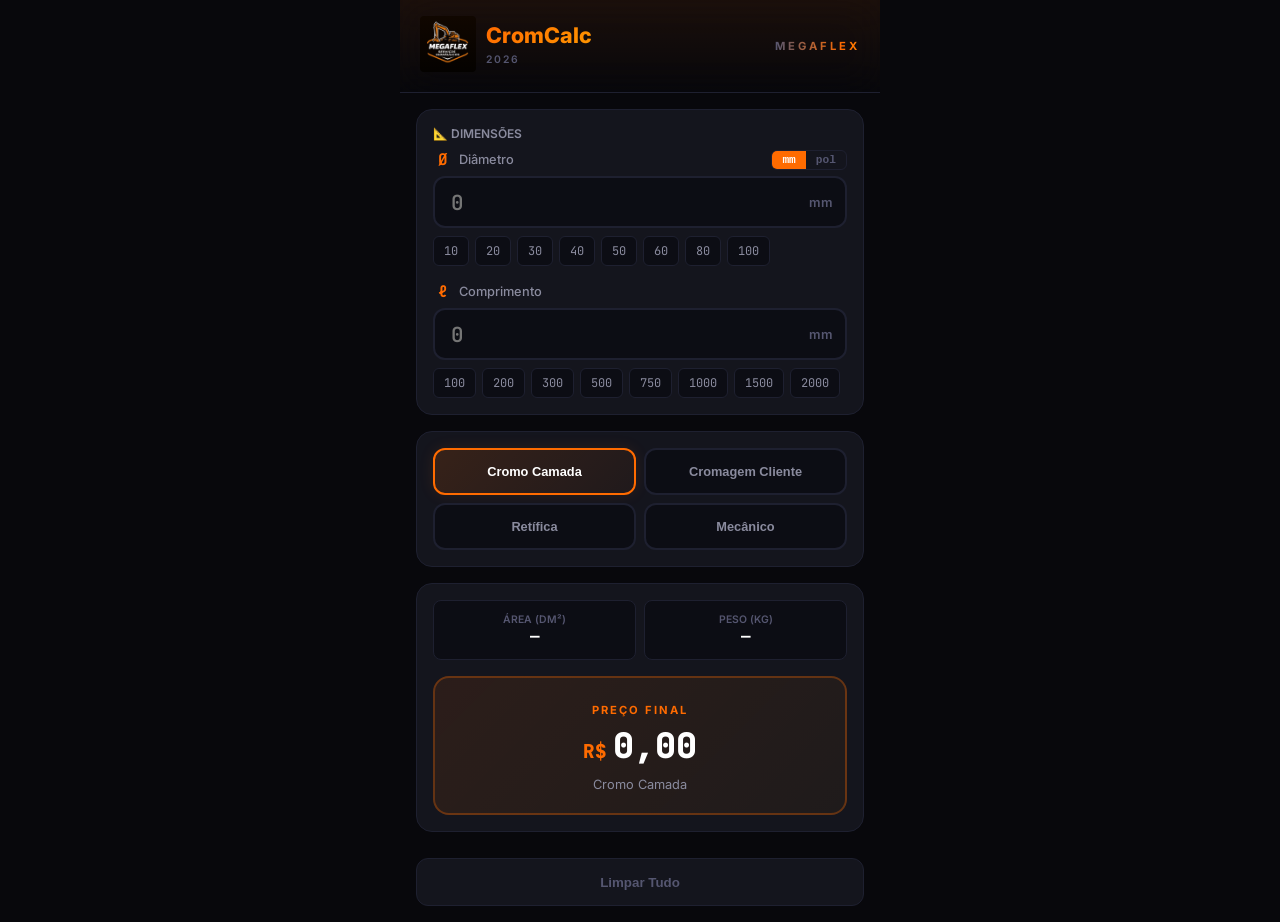
<file: index.html>
<!DOCTYPE html>
<html lang="pt-BR">
<head>
    <meta charset="UTF-8">
    <meta name="viewport" content="width=device-width, initial-scale=1.0, maximum-scale=1.0, user-scalable=no">
    <title>CromCalc 2026</title>
    <!-- Ícones para iPhone/Safari -->
    <link rel="apple-touch-icon" href="icon-192.png">
    <link rel="apple-touch-icon" sizes="152x152" href="icon-192.png">
    <link rel="apple-touch-icon" sizes="180x180" href="icon-192.png">
    <link rel="apple-touch-icon" sizes="167x167" href="icon-192.png">
    <meta name="apple-mobile-web-app-capable" content="yes">
    <meta name="apple-mobile-web-app-status-bar-style" content="black-translucent">
    <meta name="apple-mobile-web-app-title" content="CromCalc">

    <!-- Configurações para Android e PWA -->
    <link rel="manifest" href="manifest.json">
    <meta name="theme-color" content="#08080c">
    <link rel="icon" type="image/png" href="icon-192.png">

    <link href="https://fonts.googleapis.com/css2?family=Inter:wght@400;600;700;800&family=JetBrains+Mono:wght@700&display=swap" rel="stylesheet">
    <style>
        /* ============================================
           CromCalc 2026 — Industrial Dark Theme
           ============================================ */
        :root {
            --bg-primary: #08080c;
            --bg-secondary: #0f1017;
            --bg-card: #14151d;
            --bg-input: #0c0d14;
            --border-color: #1e2030;
            --accent: #FF6B00;
            --accent-light: #FF9500;
            --text-primary: #f0f0f5;
            --text-secondary: #8a8b9e;
            --text-muted: #555670;
            --radius-md: 12px;
            --radius-lg: 16px;
            --shadow-glow: 0 0 30px rgba(255, 107, 0, 0.2);
            --font-main: 'Inter', sans-serif;
            --font-mono: 'JetBrains Mono', monospace;
        }

        * { margin: 0; padding: 0; box-sizing: border-box; -webkit-tap-highlight-color: transparent; }

        body {
            font-family: var(--font-main);
            background: var(--bg-primary);
            color: var(--text-primary);
            min-height: 100dvh;
            overflow-x: hidden;
            -webkit-font-smoothing: antialiased;
        }

        .app-container {
            max-width: 480px;
            margin: 0 auto;
            min-height: 100dvh;
            display: flex;
            flex-direction: column;
        }

        .app-header {
            padding: 16px 20px;
            background: linear-gradient(180deg, rgba(255,107,0,0.08) 0%, transparent 100%);
            border-bottom: 1px solid var(--border-color);
            position: sticky;
            top: 0;
            z-index: 100;
            backdrop-filter: blur(20px);
            -webkit-backdrop-filter: blur(20px);
        }

        .header-content { display: flex; align-items: center; justify-content: space-between; }

        .logo-section { display: flex; align-items: center; gap: 10px; }

        .logo-icon img { width: 56px; height: 56px; object-fit: contain; mix-blend-mode: screen; }

        .logo-text h1 {
            font-size: 1.35rem;
            font-weight: 800;
            background: linear-gradient(135deg, var(--accent) 0%, var(--accent-light) 100%);
            -webkit-background-clip: text;
            -webkit-text-fill-color: transparent;
            line-height: 1;
        }

        .logo-year { font-size: 0.65rem; font-weight: 600; color: var(--text-muted); letter-spacing: 2px; text-transform: uppercase; }

        .header-subtitle {
            font-size: 0.7rem;
            font-weight: 700;
            letter-spacing: 3px;
            text-transform: uppercase;
            background: linear-gradient(90deg, #555670 0%, #FF6B00 40%, #FF9500 60%, #555670 100%);
            background-size: 200% auto;
            -webkit-background-clip: text;
            -webkit-text-fill-color: transparent;
            background-clip: text;
            animation: shimmer 3s linear infinite;
        }
        @keyframes shimmer {
            0%   { background-position: 200% center; }
            100% { background-position: -200% center; }
        }

        .main-content { padding: 16px; display: flex; flex-direction: column; gap: 16px; }

        .section-label { font-size: 0.75rem; font-weight: 600; color: var(--text-secondary); text-transform: uppercase; margin-bottom: 8px; }

        .input-section, .service-section, .results-section {
            background: var(--bg-card);
            border: 1px solid var(--border-color);
            border-radius: var(--radius-lg);
            padding: 16px;
        }

        .input-group label { display: flex; align-items: center; gap: 6px; font-size: 0.8rem; font-weight: 500; color: var(--text-secondary); margin-bottom: 6px; }

        .input-symbol { font-size: 1rem; font-weight: 700; color: var(--accent); font-family: var(--font-mono); width: 20px; text-align: center; }

        .input-wrapper { position: relative; display: flex; align-items: center; }

        .input-wrapper input {
            width: 100%;
            height: 52px;
            background: var(--bg-input);
            border: 2px solid var(--border-color);
            border-radius: var(--radius-md);
            color: #fff;
            font-family: var(--font-mono);
            font-size: 1.3rem;
            font-weight: 600;
            padding: 0 50px 0 16px;
            outline: none;
            transition: 0.2s;
        }

        .input-wrapper input:focus { border-color: var(--accent); box-shadow: var(--shadow-glow); }

        .input-unit { position: absolute; right: 14px; font-size: 0.8rem; font-weight: 600; color: var(--text-muted); pointer-events: none; }

        .quick-select { display: flex; flex-wrap: wrap; gap: 6px; margin-top: 8px; }

        .quick-select button {
            background: var(--bg-input);
            border: 1px solid var(--border-color);
            border-radius: 6px;
            color: var(--text-secondary);
            font-family: var(--font-mono);
            font-size: 0.75rem;
            padding: 6px 10px;
            cursor: pointer;
            transition: 0.2s;
        }

        .quick-select button:active { background: var(--accent); color: #fff; }

        .service-grid { display: grid; grid-template-columns: 1fr 1fr; gap: 8px; }

        .service-btn {
            background: var(--bg-input);
            border: 2px solid var(--border-color);
            border-radius: var(--radius-md);
            color: var(--text-secondary);
            padding: 14px 10px;
            font-weight: 600;
            font-size: 0.8rem;
            cursor: pointer;
            transition: 0.2s;
            text-align: center;
        }

        .service-btn.active {
            border-color: var(--accent);
            background: linear-gradient(135deg, rgba(255,107,0,0.15) 0%, rgba(255,107,0,0.05) 100%);
            color: #fff;
            box-shadow: 0 0 15px rgba(255,107,0,0.1);
        }

        .info-results { display: grid; grid-template-columns: 1fr 1fr; gap: 8px; margin-bottom: 16px; }

        .info-card {
            background: var(--bg-input);
            border: 1px solid var(--border-color);
            border-radius: 8px;
            padding: 12px;
            display: flex;
            flex-direction: column;
            text-align: center;
        }

        .info-label { font-size: 0.65rem; font-weight: 600; color: var(--text-muted); text-transform: uppercase; }

        .info-value { font-family: var(--font-mono); font-size: 1rem; font-weight: 700; color: #fff; }

        .price-display {
            background: linear-gradient(135deg, rgba(255,107,0,0.1) 0%, rgba(255,149,0,0.05) 100%);
            border: 2px solid rgba(255,107,0,0.3);
            border-radius: var(--radius-lg);
            padding: 20px;
            text-align: center;
        }

        .price-label { font-size: 0.7rem; font-weight: 700; color: var(--accent); letter-spacing: 2px; text-transform: uppercase; }

        .price-value-wrapper {
            display: flex;
            align-items: baseline;
            justify-content: center;
            gap: 6px;
            font-family: var(--font-mono);
            font-size: 2.2rem;
            font-weight: 800;
            color: #fff;
            margin: 4px 0;
        }

        .price-currency { font-size: 1.2rem; color: var(--accent); }

        .price-service-label { font-size: 0.75rem; font-weight: 500; color: var(--text-secondary); }

        .clear-btn {
            width: 100%;
            height: 48px;
            background: var(--bg-card);
            border: 1px solid var(--border-color);
            border-radius: var(--radius-md);
            color: var(--text-muted);
            font-weight: 600;
            cursor: pointer;
            margin-top: 10px;
        }

        input[type=number]::-webkit-inner-spin-button { -webkit-appearance: none; }
    </style>
</head>
<body>
    <div class="app-container">
        <header class="app-header">
            <div class="header-content">
                <div class="logo-section">
                    <div class="logo-icon">
                        <img src="www/megaflex-logo.png.jpeg" alt="Megaflex" style="width:56px;height:56px;object-fit:contain;border-radius:4px;">
                    </div>
                    <div class="logo-text">
                        <h1>CromCalc</h1>
                        <span class="logo-year">2026</span>
                    </div>
                </div>
                <span class="header-subtitle">Megaflex</span>
            </div>
        </header>

        <main class="main-content">
            <section class="input-section">
                <div class="section-label">📐 Dimensões</div>
                <div class="input-grid">
                    <div class="input-group">
                        <div style="display:flex;align-items:center;justify-content:space-between;margin-bottom:6px;">
                            <label style="margin-bottom:0"><span class="input-symbol">Ø</span> Diâmetro</label>
                            <div style="display:flex;border:1px solid #1e2030;border-radius:6px;overflow:hidden;">
                                <button id="btn-mm"  onclick="setUnit('mm')"  style="background:#FF6B00;color:#fff;border:none;font-size:0.7rem;font-weight:700;padding:3px 10px;cursor:pointer;font-family:monospace;">mm</button>
                                <button id="btn-pol" onclick="setUnit('pol')" style="background:transparent;color:#555670;border:none;font-size:0.7rem;font-weight:700;padding:3px 10px;cursor:pointer;font-family:monospace;">pol</button>
                            </div>
                        </div>
                        <div class="input-wrapper" id="diam-mm-wrapper">
                            <input type="text" inputmode="decimal" id="diam" placeholder="0" oninput="calc()">
                            <span class="input-unit">mm</span>
                        </div>
                        <select id="diam-pol" style="display:none;width:100%;height:52px;background:#0c0d14;border:2px solid #1e2030;border-radius:12px;color:#f0f0f5;font-family:monospace;font-size:1.1rem;font-weight:600;padding:0 14px;outline:none;appearance:none;-webkit-appearance:none;cursor:pointer;">
                            <option value="">-- Selecione --</option>
                            <option value="0.25">1/4"</option>
                            <option value="0.375">3/8"</option>
                            <option value="0.5">1/2"</option>
                            <option value="0.625">5/8"</option>
                            <option value="0.75">3/4"</option>
                            <option value="0.875">7/8"</option>
                            <option value="1">1"</option>
                            <option value="1.25">1.1/4"</option>
                            <option value="1.5">1.1/2"</option>
                            <option value="1.75">1.3/4"</option>
                            <option value="2">2"</option>
                            <option value="2.25">2.1/4"</option>
                            <option value="2.5">2.1/2"</option>
                            <option value="2.75">2.3/4"</option>
                            <option value="3">3"</option>
                            <option value="3.5">3.1/2"</option>
                            <option value="4">4"</option>
                            <option value="4.5">4.1/2"</option>
                            <option value="5">5"</option>
                            <option value="5.5">5.1/2"</option>
                            <option value="6">6"</option>
                            <option value="7">7"</option>
                            <option value="8">8"</option>
                            <option value="10">10"</option>
                            <option value="12">12"</option>
                        </select>
                        <div class="quick-select" id="qs-diam"></div>
                    </div>
                    <div class="input-group" style="margin-top:15px">
                        <label><span class="input-symbol">ℓ</span> Comprimento</label>
                        <div class="input-wrapper">
                            <input type="number" id="comp" placeholder="0" oninput="calc()">
                            <span class="input-unit">mm</span>
                        </div>
                        <div class="quick-select">
                            <button onclick="setM('comp', 100)">100</button>
                            <button onclick="setM('comp', 200)">200</button>
                            <button onclick="setM('comp', 300)">300</button>
                            <button onclick="setM('comp', 500)">500</button>
                            <button onclick="setM('comp', 750)">750</button>
                            <button onclick="setM('comp', 1000)">1000</button>
                            <button onclick="setM('comp', 1500)">1500</button>
                            <button onclick="setM('comp', 2000)">2000</button>
                        </div>
                    </div>
                </div>
            </section>

            <section class="service-section">
                <div class="service-grid">
                    <button class="service-btn active" id="s1" onclick="setS('s1','Cromo Camada')">Cromo Camada</button>
                    <button class="service-btn" id="s2" onclick="setS('s2','Cromagem Cliente')">Cromagem Cliente</button>
                    <button class="service-btn" id="s3" onclick="setS('s3','Retífica')">Retífica</button>
                    <button class="service-btn" id="s4" onclick="setS('s4','Mecânico')">Mecânico</button>
                </div>
            </section>

            <section class="results-section">
                <div class="info-results">
                    <div class="info-card"><span class="info-label">Área (dm²)</span><span class="info-value" id="res-a">—</span></div>
                    <div class="info-card"><span class="info-label">Peso (Kg)</span><span class="info-value" id="res-w">—</span></div>
                </div>
                <div class="price-display">
                    <span class="price-label">PREÇO FINAL</span>
                    <div class="price-value-wrapper"><span class="price-currency">R$</span> <span id="res-p">0,00</span></div>
                    <span id="res-s" style="font-size: 0.8rem; color: var(--text-secondary);">Cromo Camada</span>
                </div>
            </section>

            <button class="clear-btn" onclick="location.reload()">Limpar Tudo</button>
        </main>
    </div>

    <script>
        var s = 's1';
        var unit = 'mm';
        var MM_POL = 25.4;
        var QS_MM  = [10, 20, 30, 40, 50, 60, 80, 100];
        var QS_POL = [0.5, 0.75, 1, 1.25, 1.5, 2, 2.5, 3];
        var t = { s1: function(v){return v*2;}, s2: function(v){return v/0.85;}, s3: function(v){return v*0.588;}, s4: function(v){return v;} };

        function parseD(raw) {
            var s = String(raw).replace(/["""''']/g,'').replace(',','.').trim();
            var mFrac = s.match(/^(\d+)\.(\d+)\/(\d+)$/);
            if (mFrac) return parseInt(mFrac[1]) + parseInt(mFrac[2]) / parseInt(mFrac[3]);
            var mPure = s.match(/^(\d+)\/(\d+)$/);
            if (mPure) return parseInt(mPure[1]) / parseInt(mPure[2]);
            return parseFloat(s) || 0;
        }

        function calc() {
            var dRaw = unit === 'pol'
                ? parseD(document.getElementById('diam-pol').value)
                : parseD(document.getElementById('diam').value);
            var dMM  = unit === 'pol' ? dRaw * MM_POL : dRaw;
            var l    = parseFloat(document.getElementById('comp').value) || 0;
            var a    = dMM > 0 && l > 0 ? (Math.PI * dMM * l) / 10000 : 0;
            var w    = dMM > 0 && l > 0 ? (Math.PI * Math.pow(dMM/2,2) * l * 7.87) / 1000000 : 0;
            var f=18.2, k=300;
            if (dMM > 50){f=32.1;k=0;} else if (dMM>25){f=27.3;k=35;} else if (dMM>15){f=24.1;k=61;} else if (dMM>10){f=21.5;k=125;}
            var b = a > 0 ? (a*f)+k : 0;
            document.getElementById('res-a').innerText = a>0 ? a.toFixed(2) : '—';
            document.getElementById('res-w').innerText = a>0 ? w.toFixed(2) : '—';
            document.getElementById('res-p').innerText = a>0 ? t[s](b).toLocaleString('pt-BR',{minimumFractionDigits:2,maximumFractionDigits:2}) : '0,00';
        }

        function setUnit(u) {
            unit = u;
            var wrapper = document.getElementById('diam-mm-wrapper');
            var sel     = document.getElementById('diam-pol');
            var qs      = document.getElementById('qs-diam');
            if (u === 'pol') {
                wrapper.style.display = 'none';
                sel.style.display     = 'block';
                qs.style.display      = 'none';
            } else {
                wrapper.style.display = 'flex';
                sel.style.display     = 'none';
                sel.value             = '';
                qs.style.display      = '';
                qs.innerHTML = QS_MM.map(function(v){return '<button onclick="setM(\'diam\','+v+')">'+v+'</button>';}).join('');
            }
            document.getElementById('btn-mm').style.background  = u==='mm'  ? '#FF6B00' : 'transparent';
            document.getElementById('btn-mm').style.color        = u==='mm'  ? '#fff'    : '#555670';
            document.getElementById('btn-pol').style.background  = u==='pol' ? '#FF6B00' : 'transparent';
            document.getElementById('btn-pol').style.color       = u==='pol' ? '#fff'    : '#555670';
            calc();
        }

        function setM(id, v) { document.getElementById(id).value = v; calc(); }
        function setS(id, txt) {
            s = id;
            document.querySelectorAll('.service-btn').forEach(function(b){b.classList.remove('active');});
            document.getElementById(id).classList.add('active');
            document.getElementById('res-s').innerText = txt;
            calc();
        }

        window.onload = function() {
            setUnit('mm');
            document.getElementById('diam-pol').addEventListener('change', calc);
            document.getElementById('comp').addEventListener('input', calc);
        };
    </script>
</body>
</html>
</file>
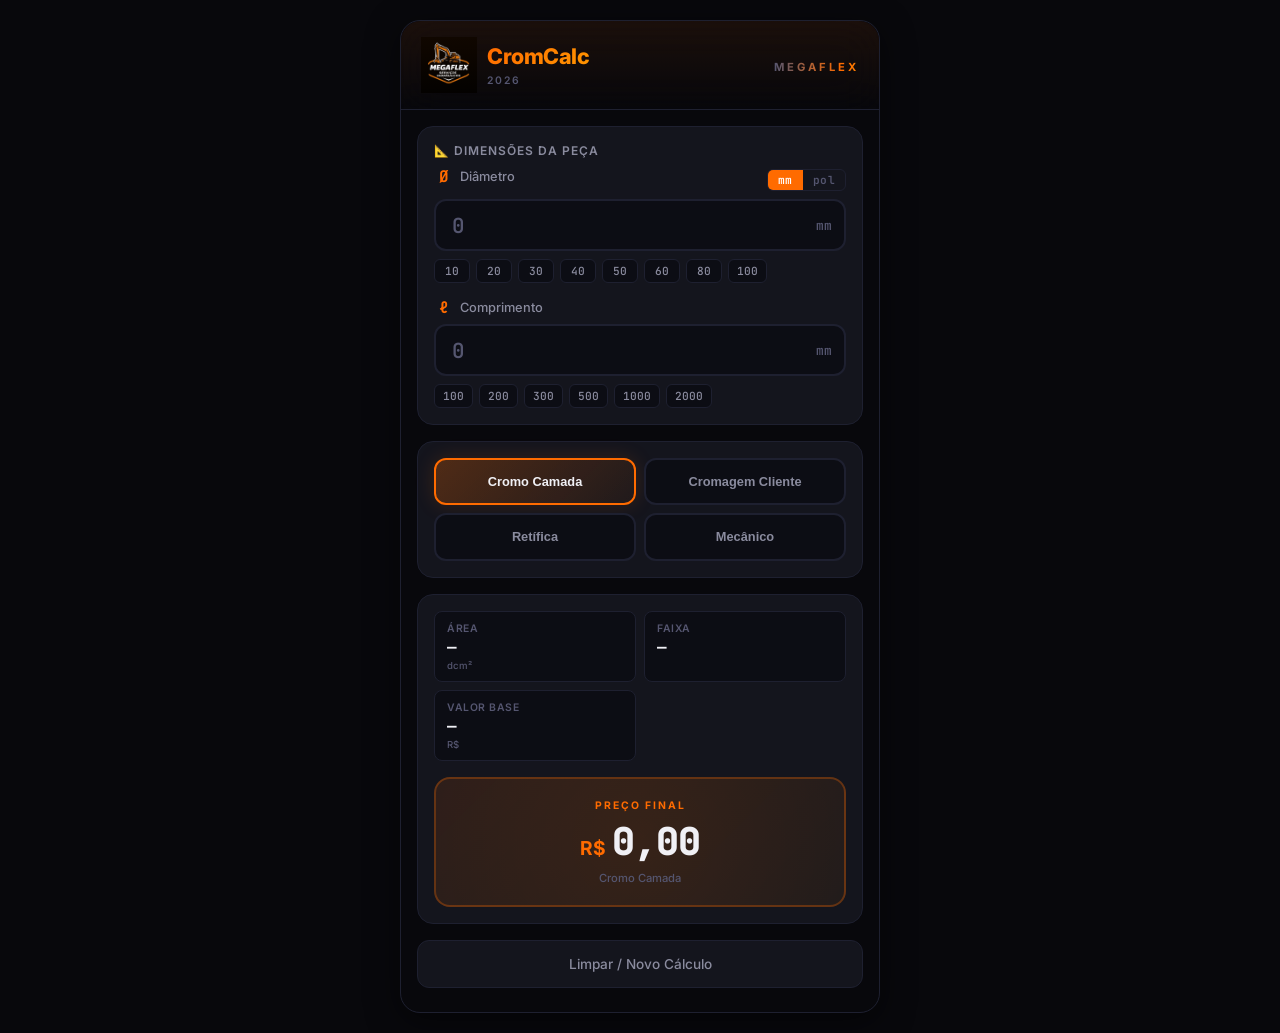
<file: www/index.html>
<!DOCTYPE html>
<html lang="pt-BR">
<head>
    <meta charset="UTF-8">
    <meta name="viewport" content="width=device-width, initial-scale=1.0, maximum-scale=1.0, user-scalable=no">
    <meta http-equiv="Cache-Control" content="no-cache, no-store, must-revalidate">
    <meta http-equiv="Pragma" content="no-cache">
    <meta http-equiv="Expires" content="0">
    <title>CromCalc 2026</title>
    <link rel="stylesheet" href="style.css?v=8">
    <link href="https://fonts.googleapis.com/css2?family=Inter:wght@400;600;700;800&family=JetBrains+Mono:wght@700&display=swap" rel="stylesheet">
</head>
<body>
    <div class="app-container">
        <header class="app-header">
            <div class="header-content">
                <div class="logo-section">
                    <div class="logo-icon">
                        <img src="megaflex-logo.png.jpeg" alt="Megaflex" style="width:56px;height:56px;object-fit:contain;">
                    </div>
                    <div class="logo-text">
                        <h1>CromCalc</h1>
                        <span class="logo-year">2026</span>
                    </div>
                </div>
                <span class="header-subtitle">Megaflex</span>
            </div>
        </header>

        <main class="main-content">
            <section class="input-section">
                <div class="section-label">&#128208; Dimensões da Peça</div>
                <div class="input-grid">
                    <div class="input-group">
                        <div class="input-group-header">
                            <label><span class="input-symbol">&#216;</span> Diâmetro</label>
                            <div class="unit-toggle">
                                <button id="btn-unit-mm"  class="unit-btn active" onclick="setUnidade('mm')">mm</button>
                                <button id="btn-unit-pol" class="unit-btn"        onclick="setUnidade('pol')">pol</button>
                            </div>
                        </div>
                        <div class="input-wrapper" id="diametro-mm-wrapper">
                            <input type="text" inputmode="decimal" id="diametro" placeholder="0">
                            <span class="input-unit">mm</span>
                        </div>
                        <select id="diametro-pol" style="display:none">
                            <option value="">-- Selecione --</option>
                            <option value="0.25">1/4"</option>
                            <option value="0.375">3/8"</option>
                            <option value="0.5">1/2"</option>
                            <option value="0.625">5/8"</option>
                            <option value="0.75">3/4"</option>
                            <option value="0.875">7/8"</option>
                            <option value="1">1"</option>
                            <option value="1.25">1.1/4"</option>
                            <option value="1.5">1.1/2"</option>
                            <option value="1.75">1.3/4"</option>
                            <option value="2">2"</option>
                            <option value="2.25">2.1/4"</option>
                            <option value="2.5">2.1/2"</option>
                            <option value="2.75">2.3/4"</option>
                            <option value="3">3"</option>
                            <option value="3.5">3.1/2"</option>
                            <option value="4">4"</option>
                            <option value="4.5">4.1/2"</option>
                            <option value="5">5"</option>
                            <option value="5.5">5.1/2"</option>
                            <option value="6">6"</option>
                            <option value="7">7"</option>
                            <option value="8">8"</option>
                            <option value="10">10"</option>
                            <option value="12">12"</option>
                        </select>
                        <div class="quick-select" id="qs-diametro"></div>
                    </div>
                    <div class="input-group">
                        <label><span class="input-symbol">&#8467;</span> Comprimento</label>
                        <div class="input-wrapper">
                            <input type="text" inputmode="decimal" id="comprimento" placeholder="0">
                            <span class="input-unit">mm</span>
                        </div>
                        <div class="quick-select" id="qs-comprimento"></div>
                    </div>
                </div>
            </section>

            <section class="service-section">
                <div class="service-grid">
                    <button class="service-btn active" id="btn-cromoCamada" onclick="setServico('cromoCamada')">
                        <span class="service-name">Cromo Camada</span>
                    </button>
                    <button class="service-btn" id="btn-cromagemCliente" onclick="setServico('cromagemCliente')">
                        <span class="service-name">Cromagem Cliente</span>
                    </button>
                    <button class="service-btn" id="btn-retifica" onclick="setServico('retifica')">
                        <span class="service-name">Retífica</span>
                    </button>
                    <button class="service-btn" id="btn-mecanico" onclick="setServico('mecanico')">
                        <span class="service-name">Mecânico</span>
                    </button>
                </div>
            </section>

            <section class="results-section">
                <div class="info-results">
                    <div class="info-card">
                        <span class="info-label">Área</span>
                        <span class="info-value" id="result-area">—</span>
                        <span class="info-unit">dcm²</span>
                    </div>
                    <div class="info-card">
                        <span class="info-label">Faixa</span>
                        <span class="info-value" id="result-faixa">—</span>
                    </div>
                    <div class="info-card">
                        <span class="info-label">Valor Base</span>
                        <span class="info-value" id="result-base">—</span>
                        <span class="info-unit">R$</span>
                    </div>
                </div>
                <div class="price-display">
                    <span class="price-label">PREÇO FINAL</span>
                    <div class="price-value-wrapper">
                        <span class="price-currency">R$</span>
                        <span class="price-value" id="result-preco">0,00</span>
                    </div>
                    <span class="price-service-label" id="price-service-label">Cromo Camada</span>
                </div>
            </section>

            <button class="clear-btn" onclick="limparTudo()">
                Limpar / Novo Cálculo
            </button>
        </main>
    </div>
    <script src="app.js?v=8"></script>
    <script>
    if ('serviceWorker' in navigator) {
        navigator.serviceWorker.addEventListener('message', function(e) {
            if (e.data === 'reload') window.location.reload();
        });
        navigator.serviceWorker.register('/sw.js');
    }
    </script>
</body>
</html>
</file>
<file: www/style.css>
/* ============================================
   CromCalc 2026 — Industrial Dark Theme
   ============================================ */

:root {
    --bg-primary: #08080c;
    --bg-secondary: #0f1017;
    --bg-card: #14151d;
    --bg-card-hover: #1a1b25;
    --bg-input: #0c0d14;
    --border-color: #1e2030;
    --border-active: #FF6B00;
    
    --text-primary: #f0f0f5;
    --text-secondary: #8a8b9e;
    --text-muted: #555670;
    
    --accent: #FF6B00;
    --accent-light: #FF9500;
    --accent-glow: rgba(255, 107, 0, 0.15);
    --accent-glow-strong: rgba(255, 107, 0, 0.3);
    
    --success: #00E676;
    --info: #448AFF;
    
    --radius-sm: 8px;
    --radius-md: 12px;
    --radius-lg: 16px;
    --radius-xl: 20px;
    
    --shadow-sm: 0 2px 8px rgba(0,0,0,0.3);
    --shadow-md: 0 4px 16px rgba(0,0,0,0.4);
    --shadow-lg: 0 8px 32px rgba(0,0,0,0.5);
    --shadow-glow: 0 0 30px rgba(255, 107, 0, 0.2);
    
    --font-main: 'Inter', -apple-system, BlinkMacSystemFont, sans-serif;
    --font-mono: 'JetBrains Mono', 'Fira Code', monospace;
    
    --transition: 0.2s cubic-bezier(0.4, 0, 0.2, 1);
}

* {
    margin: 0;
    padding: 0;
    box-sizing: border-box;
    -webkit-tap-highlight-color: transparent;
}

html {
    font-size: 16px;
    -webkit-text-size-adjust: 100%;
}

body {
    font-family: var(--font-main);
    background: var(--bg-primary);
    color: var(--text-primary);
    min-height: 100dvh;
    overflow-x: hidden;
    -webkit-font-smoothing: antialiased;
    -moz-osx-font-smoothing: grayscale;
}

/* ============================================
   App Container
   ============================================ */
.app-container {
    max-width: 480px;
    margin: 0 auto;
    min-height: 100dvh;
    display: flex;
    flex-direction: column;
    position: relative;
}

/* ============================================
   Header
   ============================================ */
.app-header {
    padding: 16px 20px 12px;
    background: linear-gradient(180deg, rgba(255,107,0,0.08) 0%, transparent 100%);
    border-bottom: 1px solid var(--border-color);
    position: sticky;
    top: 0;
    z-index: 100;
    backdrop-filter: blur(20px);
    -webkit-backdrop-filter: blur(20px);
}

.header-content {
    display: flex;
    align-items: center;
    justify-content: space-between;
}

.logo-section {
    display: flex;
    align-items: center;
    gap: 10px;
}

.logo-icon img {
    width: 56px;
    height: 56px;
    object-fit: contain;
    mix-blend-mode: screen;
}

.logo-text h1 {
    font-size: 1.35rem;
    font-weight: 800;
    letter-spacing: -0.5px;
    background: linear-gradient(135deg, var(--accent) 0%, var(--accent-light) 100%);
    -webkit-background-clip: text;
    -webkit-text-fill-color: transparent;
    background-clip: text;
    line-height: 1;
}

.logo-year {
    font-size: 0.65rem;
    font-weight: 600;
    color: var(--text-muted);
    letter-spacing: 2px;
    text-transform: uppercase;
}

.header-subtitle {
    font-size: 0.7rem;
    font-weight: 700;
    letter-spacing: 3px;
    text-transform: uppercase;
    background: linear-gradient(90deg, #555670 0%, #FF6B00 40%, #FF9500 60%, #555670 100%);
    background-size: 200% auto;
    -webkit-background-clip: text;
    -webkit-text-fill-color: transparent;
    background-clip: text;
    animation: shimmer 3s linear infinite;
}

@keyframes shimmer {
    0%   { background-position: 200% center; }
    100% { background-position: -200% center; }
}

/* ============================================
   Main Content
   ============================================ */
.main-content {
    flex: 1;
    padding: 16px 16px 24px;
    display: flex;
    flex-direction: column;
    gap: 16px;
}

/* ============================================
   Section Labels
   ============================================ */
.section-label {
    display: flex;
    align-items: center;
    gap: 8px;
    font-size: 0.75rem;
    font-weight: 600;
    color: var(--text-secondary);
    text-transform: uppercase;
    letter-spacing: 1px;
    margin-bottom: 8px;
}

.label-icon {
    font-size: 0.85rem;
}

.input-group-header {
    display: flex;
    align-items: center;
    justify-content: space-between;
    margin-bottom: 6px;
}

.input-group-header label {
    margin-bottom: 0;
}

#diametro-pol {
    width: 100%;
    height: 52px;
    background: var(--bg-input);
    border: 2px solid var(--border-color);
    border-radius: var(--radius-md);
    color: var(--text-primary);
    font-family: var(--font-mono);
    font-size: 1.1rem;
    font-weight: 600;
    padding: 0 14px;
    outline: none;
    appearance: none;
    -webkit-appearance: none;
    cursor: pointer;
    background-image: url("data:image/svg+xml,%3Csvg xmlns='http://www.w3.org/2000/svg' width='12' height='8' viewBox='0 0 12 8'%3E%3Cpath d='M1 1l5 5 5-5' stroke='%23FF6B00' stroke-width='2' fill='none'/%3E%3C/svg%3E");
    background-repeat: no-repeat;
    background-position: right 14px center;
}

#diametro-pol:focus {
    border-color: var(--accent);
    box-shadow: 0 0 0 3px var(--accent-glow);
}

#diametro-pol option {
    background: var(--bg-card);
    color: var(--text-primary);
}

.unit-toggle {
    display: flex;
    border: 1px solid var(--border-color);
    border-radius: 6px;
    overflow: hidden;
}

.unit-btn {
    background: transparent;
    border: none;
    color: var(--text-muted);
    font-family: var(--font-mono);
    font-size: 0.7rem;
    font-weight: 600;
    padding: 3px 10px;
    cursor: pointer;
    transition: all var(--transition);
    letter-spacing: 0.5px;
}

.unit-btn.active {
    background: var(--accent);
    color: #fff;
}

.unit-btn:not(.active):hover {
    color: var(--text-primary);
    background: var(--bg-card-hover);
}

/* ============================================
   Input Section
   ============================================ */
.input-section {
    background: var(--bg-card);
    border: 1px solid var(--border-color);
    border-radius: var(--radius-lg);
    padding: 16px;
}

.input-grid {
    display: flex;
    flex-direction: column;
    gap: 14px;
}

.input-group label {
    display: flex;
    align-items: center;
    gap: 6px;
    font-size: 0.8rem;
    font-weight: 500;
    color: var(--text-secondary);
    margin-bottom: 6px;
}

.input-symbol {
    font-size: 1rem;
    font-weight: 700;
    color: var(--accent);
    font-family: var(--font-mono);
    width: 20px;
    text-align: center;
}

.input-wrapper {
    position: relative;
    display: flex;
    align-items: center;
}

.input-wrapper input {
    width: 100%;
    height: 52px;
    background: var(--bg-input);
    border: 2px solid var(--border-color);
    border-radius: var(--radius-md);
    color: var(--text-primary);
    font-family: var(--font-mono);
    font-size: 1.3rem;
    font-weight: 600;
    padding: 0 50px 0 16px;
    outline: none;
    transition: border-color var(--transition), box-shadow var(--transition);
}

.input-wrapper input::placeholder {
    color: var(--text-muted);
}

.input-wrapper input:focus {
    border-color: var(--accent);
    box-shadow: 0 0 0 3px var(--accent-glow), var(--shadow-glow);
}

.input-unit {
    position: absolute;
    right: 14px;
    font-size: 0.8rem;
    font-weight: 600;
    color: var(--text-muted);
    font-family: var(--font-mono);
    pointer-events: none;
}

/* Quick Select Buttons */
.quick-select {
    display: flex;
    flex-wrap: wrap;
    gap: 6px;
    margin-top: 8px;
}

.quick-select button {
    background: var(--bg-input);
    border: 1px solid var(--border-color);
    border-radius: 6px;
    color: var(--text-secondary);
    font-family: var(--font-mono);
    font-size: 0.7rem;
    font-weight: 500;
    padding: 4px 8px;
    cursor: pointer;
    transition: all var(--transition);
    min-width: 36px;
    text-align: center;
}

.quick-select button:hover,
.quick-select button:active {
    background: var(--accent-glow);
    border-color: var(--accent);
    color: var(--accent);
    transform: scale(1.05);
}

.quick-select button.selected {
    background: var(--accent-glow-strong);
    border-color: var(--accent);
    color: var(--accent);
}

/* ============================================
   Service Section
   ============================================ */
.service-section {
    background: var(--bg-card);
    border: 1px solid var(--border-color);
    border-radius: var(--radius-lg);
    padding: 16px;
}

.service-grid {
    display: grid;
    grid-template-columns: 1fr 1fr;
    gap: 8px;
}

.service-btn {
    position: relative;
    background: var(--bg-input);
    border: 2px solid var(--border-color);
    border-radius: var(--radius-md);
    color: var(--text-secondary);
    cursor: pointer;
    padding: 14px 10px;
    display: flex;
    flex-direction: column;
    align-items: center;
    gap: 4px;
    transition: all var(--transition);
    overflow: hidden;
}

.service-btn::before {
    content: '';
    position: absolute;
    inset: 0;
    background: linear-gradient(135deg, var(--accent-glow) 0%, transparent 100%);
    opacity: 0;
    transition: opacity var(--transition);
}

.service-btn:hover::before,
.service-btn:active::before {
    opacity: 1;
}

.service-btn.active {
    border-color: var(--accent);
    background: linear-gradient(135deg, rgba(255,107,0,0.12) 0%, rgba(255,107,0,0.05) 100%);
    color: var(--text-primary);
    box-shadow: 0 0 20px rgba(255,107,0,0.15);
}

.service-btn.active::before {
    opacity: 1;
}

.service-name {
    position: relative;
    z-index: 1;
    font-size: 0.8rem;
    font-weight: 600;
    text-align: center;
    line-height: 1.2;
}

.service-factor {
    position: relative;
    z-index: 1;
    font-family: var(--font-mono);
    font-size: 0.65rem;
    font-weight: 500;
    color: var(--text-muted);
}

.service-btn.active .service-factor {
    color: var(--accent);
}

/* ============================================
   Results Section
   ============================================ */
.results-section {
    background: var(--bg-card);
    border: 1px solid var(--border-color);
    border-radius: var(--radius-lg);
    padding: 16px;
}

.info-results {
    display: grid;
    grid-template-columns: 1fr 1fr;
    gap: 8px;
    margin-bottom: 16px;
}

.info-card {
    background: var(--bg-input);
    border: 1px solid var(--border-color);
    border-radius: var(--radius-sm);
    padding: 10px 12px;
    display: flex;
    flex-direction: column;
    gap: 2px;
    transition: all var(--transition);
}

.info-card.highlight {
    border-color: rgba(255,107,0,0.3);
    background: rgba(255,107,0,0.05);
}

.info-label {
    font-size: 0.65rem;
    font-weight: 600;
    color: var(--text-muted);
    text-transform: uppercase;
    letter-spacing: 0.5px;
}

.info-value {
    font-family: var(--font-mono);
    font-size: 1rem;
    font-weight: 700;
    color: var(--text-primary);
    transition: all var(--transition);
}

.info-value.updated {
    color: var(--accent);
}

.info-unit {
    font-size: 0.6rem;
    color: var(--text-muted);
    font-weight: 500;
}

/* ============================================
   Price Display
   ============================================ */
.price-display {
    background: linear-gradient(135deg, rgba(255,107,0,0.1) 0%, rgba(255,149,0,0.05) 100%);
    border: 2px solid rgba(255,107,0,0.3);
    border-radius: var(--radius-lg);
    padding: 20px;
    text-align: center;
    position: relative;
    overflow: hidden;
    transition: all 0.4s ease;
}

.price-display::before {
    content: '';
    position: absolute;
    top: -50%;
    left: -50%;
    width: 200%;
    height: 200%;
    background: radial-gradient(circle at center, rgba(255,107,0,0.08) 0%, transparent 60%);
    animation: price-pulse 3s ease-in-out infinite;
}

@keyframes price-pulse {
    0%, 100% { transform: scale(1); opacity: 0.5; }
    50% { transform: scale(1.1); opacity: 1; }
}

.price-display.has-value {
    border-color: var(--accent);
    box-shadow: var(--shadow-glow);
}

.price-label {
    display: block;
    font-size: 0.65rem;
    font-weight: 700;
    color: var(--accent);
    letter-spacing: 2px;
    text-transform: uppercase;
    margin-bottom: 4px;
    position: relative;
    z-index: 1;
}

.price-value-wrapper {
    display: flex;
    align-items: baseline;
    justify-content: center;
    gap: 6px;
    position: relative;
    z-index: 1;
}

.price-currency {
    font-size: 1.2rem;
    font-weight: 700;
    color: var(--accent);
}

.price-value {
    font-family: var(--font-mono);
    font-size: 2.4rem;
    font-weight: 800;
    color: var(--text-primary);
    letter-spacing: -1px;
    transition: all 0.3s ease;
}

.price-display.has-value .price-value {
    color: #fff;
    text-shadow: 0 0 30px rgba(255,107,0,0.3);
}

.price-service-label {
    display: block;
    font-size: 0.7rem;
    font-weight: 500;
    color: var(--text-muted);
    margin-top: 4px;
    position: relative;
    z-index: 1;
}

/* ============================================
   Clear Button
   ============================================ */
.clear-btn {
    display: flex;
    align-items: center;
    justify-content: center;
    gap: 8px;
    width: 100%;
    height: 48px;
    background: var(--bg-card);
    border: 1px solid var(--border-color);
    border-radius: var(--radius-md);
    color: var(--text-secondary);
    font-family: var(--font-main);
    font-size: 0.85rem;
    font-weight: 500;
    cursor: pointer;
    transition: all var(--transition);
}

.clear-btn:hover,
.clear-btn:active {
    background: rgba(255, 50, 50, 0.1);
    border-color: rgba(255, 50, 50, 0.3);
    color: #ff5555;
}

.clear-btn svg {
    opacity: 0.7;
}

/* ============================================
   Footer
   ============================================ */
.app-footer {
    padding: 12px 20px;
    text-align: center;
    font-size: 0.65rem;
    color: var(--text-muted);
    border-top: 1px solid var(--border-color);
}

/* ============================================
   Animations
   ============================================ */
@keyframes fadeInUp {
    from {
        opacity: 0;
        transform: translateY(10px);
    }
    to {
        opacity: 1;
        transform: translateY(0);
    }
}

.input-section {
    animation: fadeInUp 0.4s ease 0.1s both;
}

.service-section {
    animation: fadeInUp 0.4s ease 0.2s both;
}

.results-section {
    animation: fadeInUp 0.4s ease 0.3s both;
}

.clear-btn {
    animation: fadeInUp 0.4s ease 0.4s both;
}

/* Value update animation */
@keyframes valueFlash {
    0% { transform: scale(1); }
    50% { transform: scale(1.05); }
    100% { transform: scale(1); }
}

.value-flash {
    animation: valueFlash 0.3s ease;
}

/* ============================================
   Scrollbar
   ============================================ */
::-webkit-scrollbar {
    width: 4px;
}

::-webkit-scrollbar-track {
    background: var(--bg-primary);
}

::-webkit-scrollbar-thumb {
    background: var(--border-color);
    border-radius: 4px;
}

::-webkit-scrollbar-thumb:hover {
    background: var(--text-muted);
}

/* ============================================
   Mobile Optimizations
   ============================================ */
@media (max-width: 380px) {
    .main-content {
        padding: 12px 12px 20px;
    }
    
    .price-value {
        font-size: 2rem;
    }
    
    .service-btn {
        padding: 12px 8px;
    }
}

@media (min-width: 481px) {
    .app-container {
        margin-top: 20px;
        margin-bottom: 20px;
        border-radius: var(--radius-xl);
        border: 1px solid var(--border-color);
        box-shadow: var(--shadow-lg);
        min-height: calc(100dvh - 40px);
    }
    
    .app-header {
        border-radius: var(--radius-xl) var(--radius-xl) 0 0;
    }
}

/* Remove number input spinners */
input[type="number"]::-webkit-inner-spin-button,
input[type="number"]::-webkit-outer-spin-button {
    -webkit-appearance: none;
    margin: 0;
}

input[type="number"] {
    -moz-appearance: textfield;
    appearance: textfield;
}

/* Focus visible for accessibility */
:focus-visible {
    outline: 2px solid var(--accent);
    outline-offset: 2px;
}
</file>
